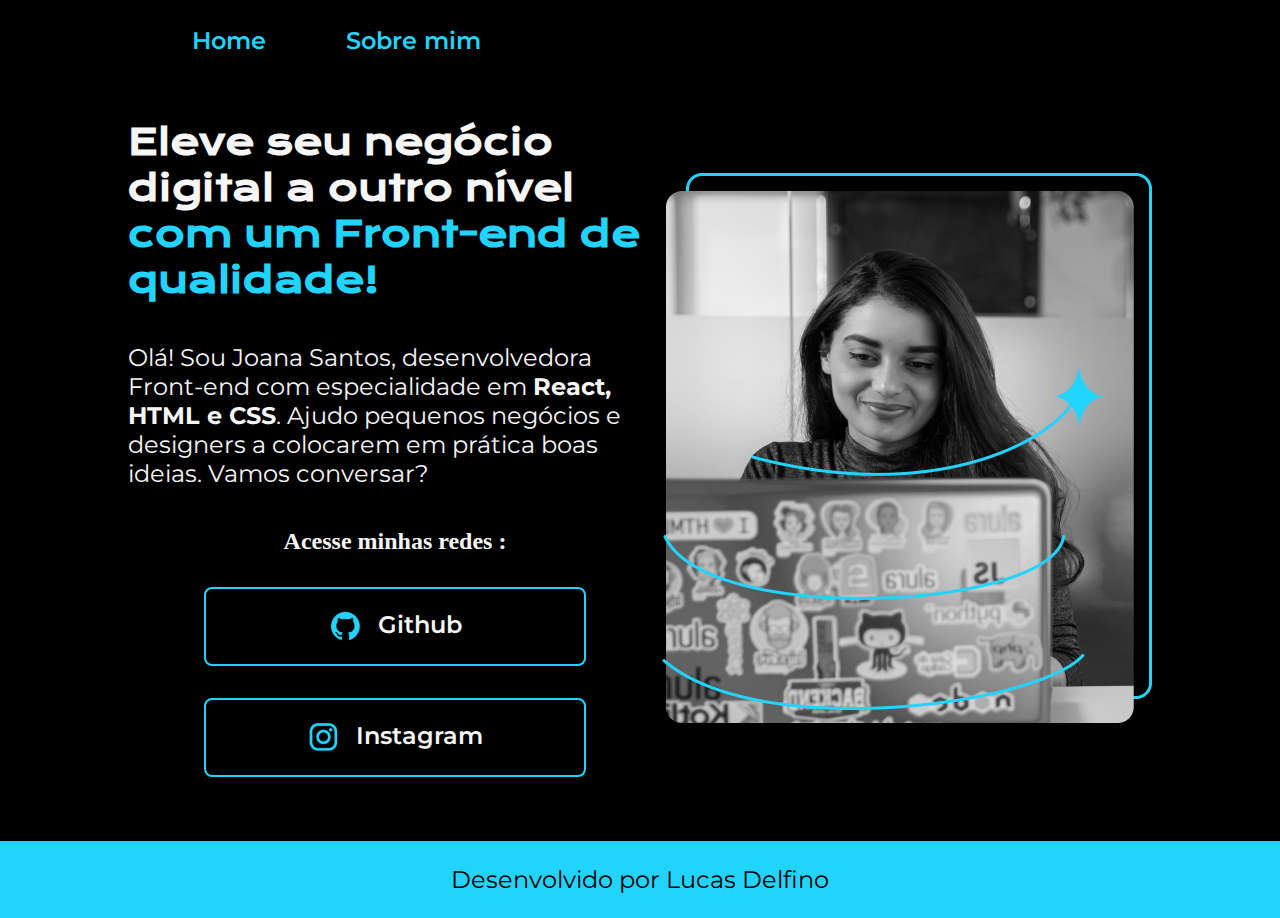
<file: index.html>
<!DOCTYPE html>
<html lang="pt-br">

<head>
    <meta charset="UTF-8">
    <meta name="viewport" content="width=device-width, initial-scale=1.0">
     <link rel="stylesheet" href="./styles/style.css">
    <title>Portfólio</title>
</head>

<body>
    <header class="cabecalho">
        <nav class="cabecalho_menu"> 
            <a class="cabecalho_menu_link" href="index.html">Home</a>
            <a class="cabecalho_menu_link" href="about.html">Sobre mim</a>
        </nav>
    </header>
    <main class="apresentacao">
        <section class="apresentacao__conteudo">
            <h1 class="apresentacao__conteudo__titulo">Eleve seu negócio digital a outro nível <strong class="titulo-destaque">com um Front-end de qualidade!</strong></h1>
                <p class="apresentacao__conteudo__texto">Olá! Sou Joana Santos, desenvolvedora
                    Front-end com especialidade em <strong>React, HTML e CSS</strong>. Ajudo pequenos negócios e designers a
                    colocarem em prática boas ideias. Vamos conversar?</p>
                <div class="apresentacao__links">
                    <h2 class="apresentacao__links_subtitulo">Acesse minhas redes :</h2>
                     <a class="apresentacao__links__link" href="https://github.com/LucasRDelfino">
                        <img src="./assets/github.png" alt="icne do github">
                        Github
                    </a>
                     <a class="apresentacao__links__link" href="https://www.instagram.com/delfino.jpg/?next=%2F">
                        <img src="./assets/instagram.png" alt="Icone do Instagram">
                        Instagram</a>
                </div>
                
        </section>
            <img src="./assets/Imagem.png" alt="Foto da Joana">
    </main>
    <footer>
        <p class="rodape">Desenvolvido por Lucas Delfino</p>
    </footer>
</body>

</html>
</file>
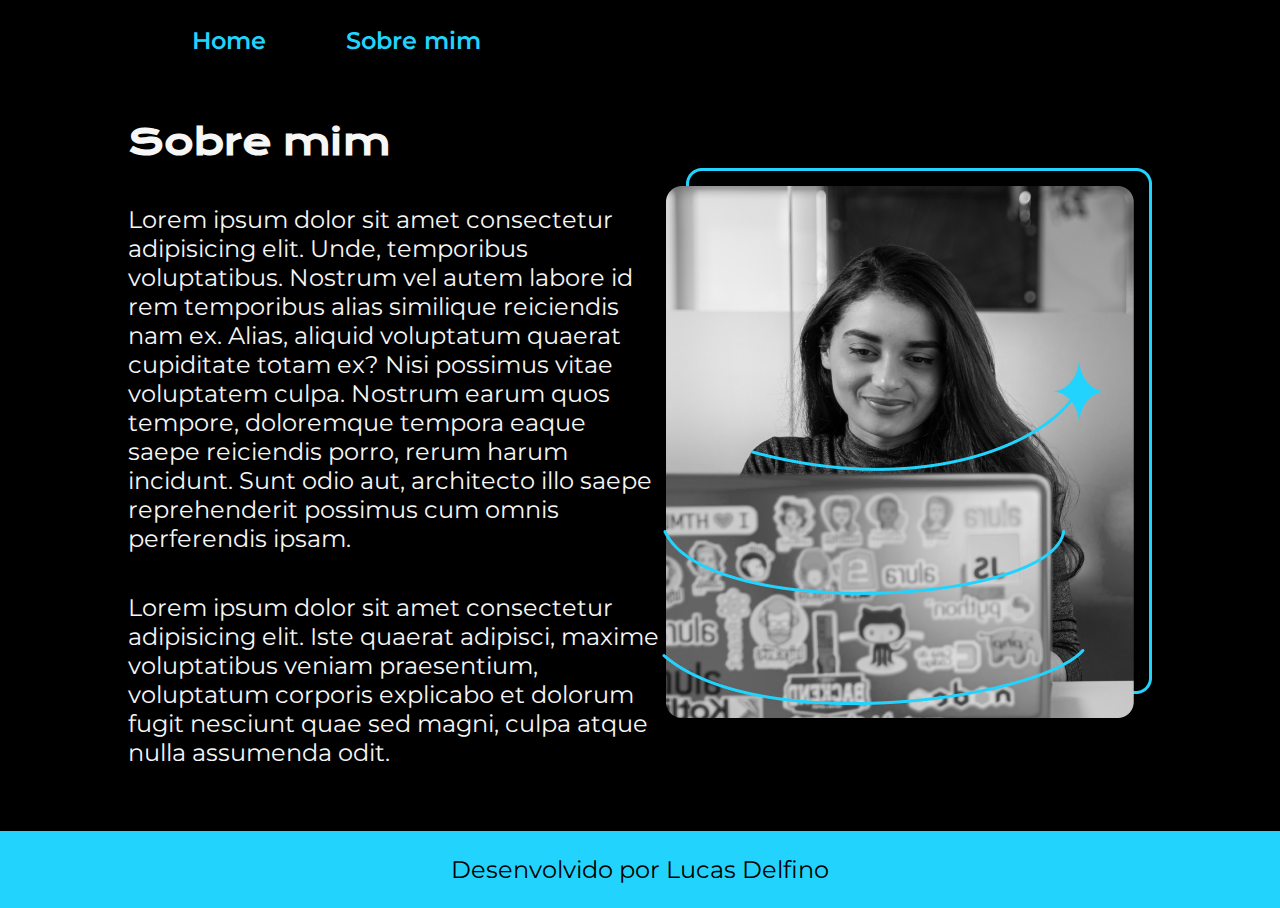
<file: about.html>
<!DOCTYPE html>
<html lang="pt-br">
<head>
    <meta charset="UTF-8">
    <meta name="viewport" content="width=device-width, initial-scale=1.0">
    <title>Sobre Mim</title>
    <link rel="stylesheet" href="./styles/style.css">
</head>
<body>
    <header class="cabecalho">
        <nav class="cabecalho_menu"> 
            <a class="cabecalho_menu_link" href="index.html">Home</a>
            <a class="cabecalho_menu_link" href="about.html">Sobre mim</a>
        </nav>
    </header>
    <main class="apresentacao">
        <section  class="apresentacao__conteudo">
            <h1 class="apresentacao__conteudo__titulo">Sobre mim</h1>
            <p class="apresentacao__conteudo__texto">Lorem ipsum dolor sit amet consectetur adipisicing elit. Unde, temporibus voluptatibus. Nostrum vel autem labore id rem temporibus alias similique reiciendis nam ex. Alias, aliquid voluptatum quaerat cupiditate totam ex?
            Nisi possimus vitae voluptatem culpa. Nostrum earum quos tempore, doloremque tempora eaque saepe reiciendis porro, rerum harum incidunt. Sunt odio aut, architecto illo saepe reprehenderit possimus cum omnis perferendis ipsam.</p>
            <p class="apresentacao__conteudo__texto">Lorem ipsum dolor sit amet consectetur adipisicing elit. Iste quaerat adipisci, maxime voluptatibus veniam praesentium, voluptatum corporis explicabo et dolorum 
            fugit nesciunt quae sed magni, culpa atque nulla assumenda odit.</p>
        </section>
        <img src="./assets/Imagem.png" alt="Foto da Joana">
    </main>
    <footer>
        <p class="rodape">Desenvolvido por Lucas Delfino</p>
    </footer>
</body>
</html>
</file>
<file: styles/style.css>
@import url('https://fonts.googleapis.com/css2?family=Krona+One&family=Montserrat:wght@400;600&display=swap');

*{
    margin: 0;
    padding: 0;
}

:root{
 --cor-primaria : #000;
 --cor-secundaria : #F6F6F6;
 --cor-terciaria : #22D4FD;
 --cor-hover : #272727;
 --fonte-primaria : 'Krona One',sans-serif;
 --fonte-secundaia : 'Montserrat',sans-serif
}

body{
    box-sizing: border-box;
    background-color: var(--cor-primaria);
    color: var(--cor-secundaria);
}

.cabecalho{
    padding: 2% 0% 0% 15%;
}

.cabecalho_menu{
    display: flex;
    gap: 80px;
}
.cabecalho_menu_link{
    font-family: var(--fonte-secundaia);
    font-size: 24px;
    font-weight: 600;
    color: var(--cor-terciaria);
    text-decoration: none;
}

.apresentacao{
    padding: 5% 10%;
    display: flex;
    align-items: center;
    justify-content: space-between;
}

.apresentacao__conteudo{
    width: 615px;
    display: flex;
    flex-direction: column;
    gap: 40px;
}   

.apresentacao__conteudo__titulo{
    font-size: 36px;
    font-family: var(--fonte-primaria);
}

.titulo-destaque{
    color: var(--cor-terciaria);
}
.apresentacao__conteudo__texto{
    font-size: 24px;
    font-family: var(--fonte-secundaia);
   

}
.apresentacao__links{
    display: flex;
    flex-direction: column;
    align-items: center;
    justify-content: space-between;
    gap: 32px;
}
.apresentacao__links__subtitulo{
    font-family: var(--fonte-primaria);
    font-weight: 400;
    font-size: 24px;
}
.apresentacao__links__link{
    display: flex;
    justify-content: center;
    gap: 16px;
    border: 2px solid var(--cor-terciaria);
    width: 378px;
    text-align: center;
    border-radius: 8px;
    font-size: 24px;
    font-weight: 600;
    padding: 21.5px 0 ;
    text-decoration: none;
    color: var(--cor-secundaria);
    font-family:var(--fonte-secundaia);
    
}
.apresentacao__links__link:hover{
    background-color: var(--cor-hover);
}

.rodape{
    color: var(--cor-primaria);
    background-color: var(--cor-terciaria);
    padding: 24px;
    text-align: center;
    font-family: var(--fonte-secundaia);
    font-size: 24px;
    font-weight: 400;
}
</file>
